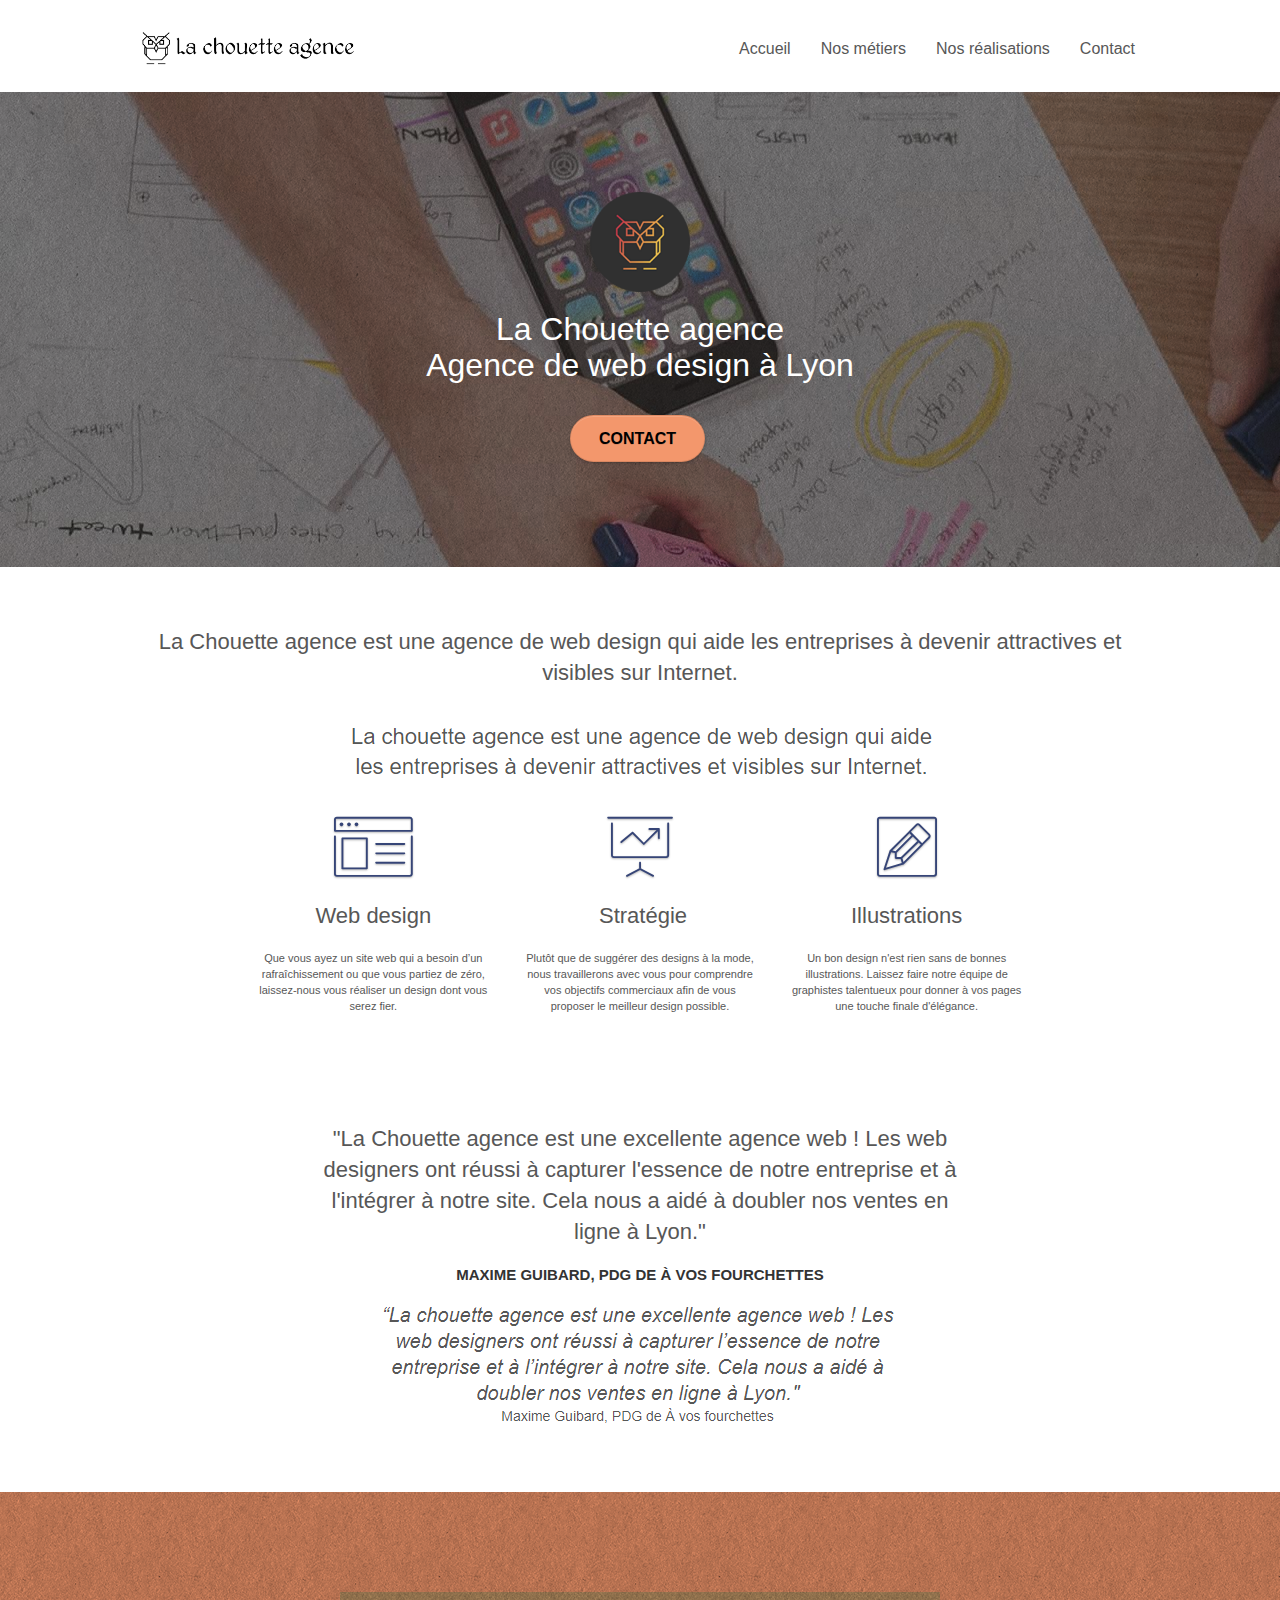
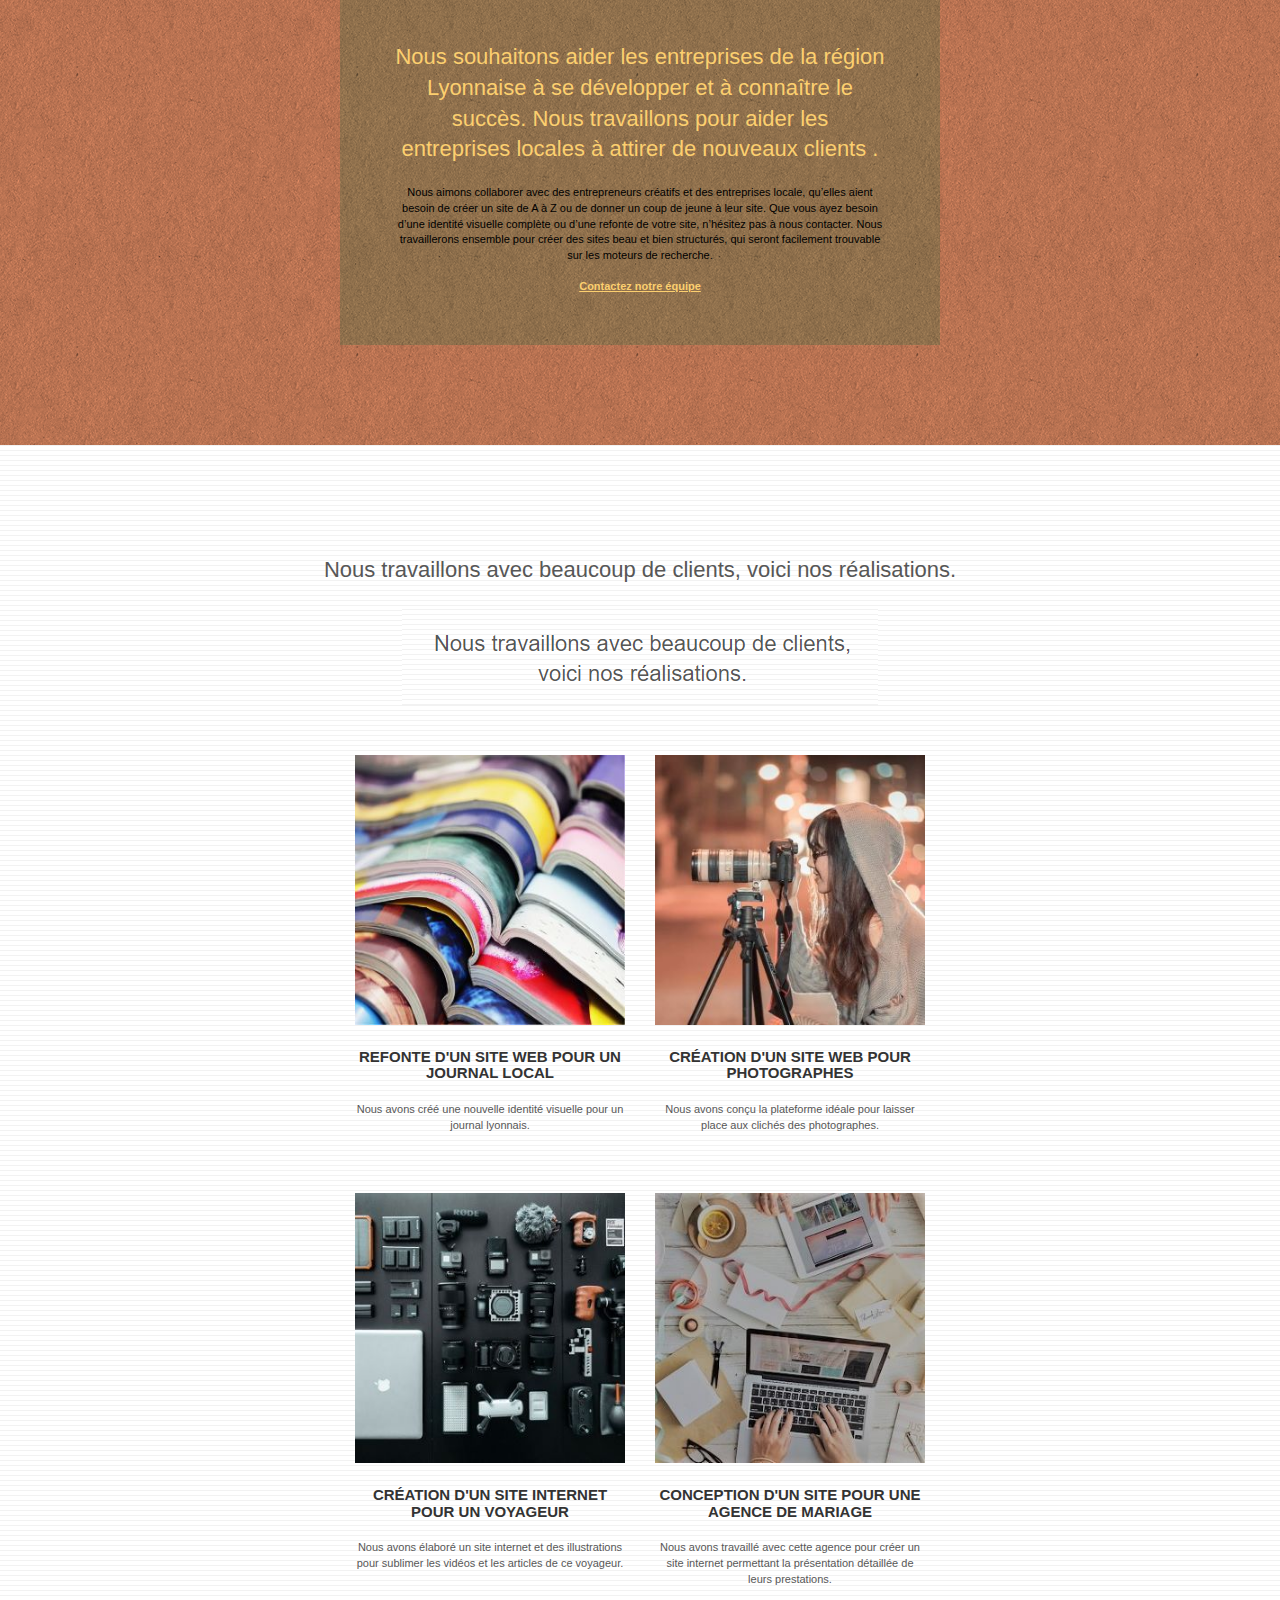
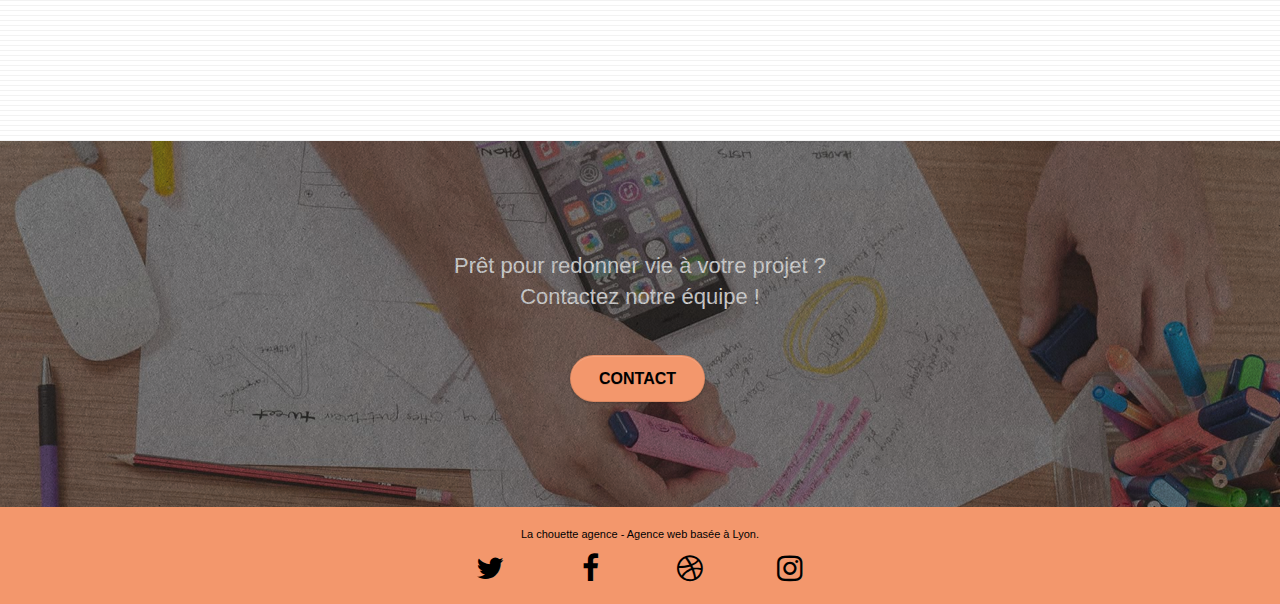
<file: index.html>
<!doctype html>
<html lang="fr">
<head>
    <meta charset="utf-8">
	<!--Modification mauvais keywords-->
	<meta name="keywords" content="La chouette agence, Web design, agence web, site internet, création site web, illustrations, stratégie web, Lyon, Rhône-Alpes,seo, google, site web, site internet, agence design Lyon, agence design">
	<meta name="description" content="La chouette agence, entreprise de Web design à Lyon, qui conseille et aide les entreprises quel que soit leur domaine à réaliser leur futur projet et vous apporte également son expertise en web design">
    <meta name="viewport" content="width=device-width, initial-scale=1.0, viewport-fit=cover">
    <meta name="google-site-verification" content="gMzpfvJBHLJSBjyBj4Hg8BWljDBWYDsm6tY2xSNWuVY" />
	<!--Autorise l'indexationdans moteur recherche-->
	<meta name="robots" content="index, follow">
	<!--Open graph-->
	<meta property="og:locale" content="fr_FR">
	<meta property="og:type" content="website">
	<meta property="og:title" content="La chouette agence | Entreprise Web design à Lyon.">
	<meta property="og:url" content="https://abdelbel1.github.io/LaChouetteAgence/index.html">
	<meta property="og:description" content="Créez votre site web grâce à l'expert en Web design La chouette agence situé à Lyon">
	<meta property="og:image" content="https://abdelbel1.github.io/LaChouetteAgence/img/miniature-card.jpg">
	<meta property="og:site_name" content="La chouette agence | Entreprise Webdesign à Lyon">
	<!--Open graph END-->
	<!--Twitter cards-->
	<meta name="twitter:card" content="summary">
	<meta name="twitter:site" content="@Lachouetteagence">
	<meta name="twitter:description" content="La chouette agence, entreprise de Web design à Lyon, qui conseille et aide les entreprises à réaliser leur projet.">
	<meta name="twitter:title" content="La chouette agence | Entreprise Web design à Lyon.">
	<meta name="twitter:image" content="https://abdelbel1.github.io/LaChouetteAgence/img/miniature-card.jpg">
	<meta name="twitter:image:alt" content="Image représentant l'interface de La chouette agence">
	<!--Twitter cards END-->
	<!--Conversion favicon png en .ico-->
	<link rel="shortcut icon" type="image/ico" href="favicon.ico">
	<!--Pour prévenir de toute duplication-->
	<link  rel = ”canonique”  href ="https://abdelbel1.github.io/LaChouetteAgence/index.html" >

	<link rel="stylesheet" type="text/css" href="./css/bootstrap.css">
	<link rel="stylesheet" type="text/css" href="style.css">
	<link rel="stylesheet" type="text/css" href="./css/et-line.css">
	<link rel="stylesheet" type="text/css" href="./css/font-awesome.css">
	
    
	<script src="./js/jquery-2.1.0.js"></script>
	<script src="./js/bootstrap.js"></script>
	<script src="./js/blocs.js"></script>
	<script src="./js/jquery.touchSwipe.js" defer></script>
	<script src="./js/gmaps.js"></script>

    <title>La Chouette Agence - Entreprise de web design à Lyon</title>
	<!-- Global site tag (gtag.js) - Google Analytics -->
	<script async src="https://www.googletagmanager.com/gtag/js?id=G-EJ7V1LGDVS"></script>
	<script>
  	window.dataLayer = window.dataLayer || [];
  	function gtag(){dataLayer.push(arguments);}
  	gtag('js', new Date());

  	gtag('config', 'G-EJ7V1LGDVS');
	</script>
 	<!-- Analytics END -->
</head>
<body>
<!-- Principal conteneur -->
<main class="page-container">
    
<!-- bloc-0:header -->
<header class="bloc bgc-white l-bloc " id="bloc-0">
	<div class="container bloc-sm">

		<nav class="navbar row">
			<div class="navbar-header">
				<a class="navbar-brand" href="index.html"><img src="img/la-chouette-agence.png" alt="la chouette agence, meilleure agence websign à Lyon" height="40" /></a>
				<button id="nav-toggle" type="button" class="ui-navbar-toggle navbar-toggle" data-toggle="collapse" data-target=".navbar-1">
					<span class="sr-only">Toggle navigation</span><span class="icon-bar"></span><span class="icon-bar"></span><span class="icon-bar"></span>
				</button>
			</div>
			<div class="collapse navbar-collapse navbar-1 special-dropdown-nav">
				<ul class="site-navigation nav navbar-nav">
					<li>
						<a href="index.html">Accueil</a>
					</li>
					<li>
						<a href="#bloc-2-services" title="les compétences de l'agence Webdesign">Nos métiers</a>
					</li>
					<li>
						<a href="#bloc-4-portfolio" title="les projets réalisés par l'agence Webdesign">Nos réalisations</a>
					</li>
					<li>
						<a href="contact.html">Contact</a>
					</li>
				</ul>
			</div>
		</nav>
	</div>
</header>
<!-- bloc-0:header END -->

<!-- bloc-1-section presentation -->
<section class="bloc bgc-dark-slate-blue bg-banniere d-bloc bg-t-edge bloc-bg-texture texture-paper b-parallax" id="bloc-1-hero">
	<div class="container bloc-lg">
		<div class="row tight-width-whitespace">
			<div class="col-sm-12">
				<img src="img/logo.png" class="center-block image-resize-mode" width="100" alt="logo de La chouette agence, agence webdesign Lyon" />
				<h1 class="text-center hero-bloc-text tc-white ">
					La Chouette agence <br> Agence de web design à Lyon
				</h1>
				<div class="text-center">
					<a href="contact.html" class="btn btn-lg btn-clean btn-rd cta-hero btn-atomic-tangerine" id="cta-hero">Contact</a>
				</div>
			</div>
		</div>
	</div>
</section>
<!-- bloc-1-Section presentation END -->

<!-- bloc-2-Section services -->
<section class="bloc bgc-white l-bloc" id="bloc-2-services">
	<div class="container bloc-md">
		<div class="row">
			<div class="col-sm-12 text-center">
				<h2 class="mg-md text-center">La Chouette agence est une agence de web design qui aide les entreprises à devenir attractives et visibles sur Internet.</h2>
				<img alt="agence de web design Lyon, stratégie web pour les entreprises" src="img/title.png" />
			</div>
		</div>
		<div class="row voffset-lg med-width-whitespace">
			<div class="col-sm-4">
				<div class="text-center">
					<span class="et-icon-browser sm-shadow icon-dark-slate-blue icons icon-lg"></span>
				</div>
				<h2 class="mg-md text-center">
					Web design
				</h2>
				<p class="text-center ">
					Que vous ayez un site web qui a besoin d&rsquo;un rafraîchissement ou que vous partiez de zéro, laissez-nous vous réaliser un design dont vous serez fier.
				</p>
			</div>
			<div class="col-sm-4">
				<div class="text-center">
					<span class="et-icon-presentation sm-shadow icon-dark-slate-blue icons icon-lg"></span>
				</div>
				<h2 class="mg-md text-center">
					&nbsp;Stratégie
				</h2>
				<p class="text-center ">
					Plutôt que de suggérer des designs à la mode, nous travaillerons avec vous pour comprendre vos objectifs commerciaux afin de vous proposer le meilleur design possible.<br>
				</p>
			</div>
			<div class="col-sm-4">
				<div class="text-center">
					<span class="et-icon-edit sm-shadow icon-dark-slate-blue icons icon-lg"></span>
				</div>
				<h2 class="mg-md text-center">
					Illustrations
				</h2>
				<p class="text-center ">
					Un bon design n'est rien sans de bonnes illustrations. Laissez faire notre équipe de graphistes talentueux pour donner à vos pages une touche finale d'élégance.
				</p>
			</div>
		</div>
		<div class="row voffset-lg voffset">
			<div class="col-xs-12 col-md-8 col-md-offset-2 text-center">
				<h2>
					"La Chouette agence est une excellente agence web ! Les web designers ont réussi à capturer l'essence de notre entreprise et à l'intégrer à notre site. Cela nous a aidé à doubler nos ventes en ligne à Lyon."
				</h2>
				<h3>Maxime Guibard, PDG de À vos fourchettes</h3>
				<img alt="l'agence webdesign la plus attractive de lyon" src="img/citation.png" />

			</div>
		</div>
	</div>
</section>
<!-- bloc-2-Section services END -->

<!-- bloc-3-Section Description -->
<section class="bloc tc-white bgc-atomic-tangerine bg-presentation d-bloc bloc-bg-texture texture-paper b-parallax" id="bloc-3-what-i-do">
	<div class="container bloc-lg">
		<div class="row tight-width-whitespace black-background">
			<div class="col-sm-12">
				<h2 class="mg-md text-center tc-yellow">
					Nous souhaitons aider les entreprises de la région Lyonnaise à se développer et à connaître le succès. Nous travaillons pour aider les entreprises locales à attirer de nouveaux clients .<br>
				</h2>
				<p class="text-center white">
					Nous aimons collaborer avec des entrepreneurs créatifs et des entreprises locale, qu’elles aient besoin de créer un site de A à Z ou de donner un coup de jeune à leur site. Que vous ayez besoin d’une identité visuelle complète ou d’une refonte de votre site, n’hésitez pas à nous contacter. Nous travaillerons ensemble pour créer des sites beau et bien structurés, qui seront facilement trouvable sur les moteurs de recherche. <br><br><a class="ltc-yellow bold-link" href="contact.html">Contactez notre équipe</a><br>
				</p>
			</div>
		</div>
	</div>
</section>
<!-- bloc-3-Section Description END -->

<!-- bloc-4-Section portfolio -->
<section class="bloc bgc-white bg-lines-h2-bg bg-repeat l-bloc" id="bloc-4-portfolio">
	<div class="container bloc-lg">
		<div class="row">
			<div class="col-sm-12 text-center">
				<h2 class="mg-md text-center">
					Nous travaillons avec beaucoup de clients, voici nos réalisations.
				</h2>
				<img alt="L'agence web design à Lyon avec la plus grande notoriété" src="img/title2.png" />
			</div>
		</div>
		<div class="row tight-width-whitespace portfolio-row">
			<div class="col-sm-6">
				<a href="#" data-lightbox="img/image-journaux.jpg" data-gallery-id="gallery-1" data-caption="Refonte d'un site web pour un journal local" data-frame="snapshot-lb"><img src="img/image-journaux.jpg" alt="photo de la refonte d'un site web pour un journal local à Lyon" class="img-responsive portfolio-thumb" /></a>
				<h3 class="mg-md text-center">
					Refonte d'un site web pour un journal local
				</h3>
				<p class="text-center">
					Nous avons créé une nouvelle identité visuelle pour un journal lyonnais.
				</p>
			</div>
			<div class="col-sm-6">
				<a href="#" data-lightbox="img/image-photographe.jpg" data-gallery-id="gallery-1" data-caption="Création d'un site web pour photographes" data-frame="snapshot-lb"><img src="img/image-photographe.jpg" class="img-responsive portfolio-thumb" alt="meilleure agence de web design à Lyon, Photo de la création d'un site web pour photographes " /></a>
				<h3 class="mg-md text-center">
					Création d'un site web pour photographes
				</h3>
				<p class="text-center">
					Nous avons conçu la plateforme idéale pour laisser place aux clichés des photographes.
				</p>
			</div>
		</div>
		<div class="row tight-width-whitespace portfolio-row">
			<div class="col-sm-6">
				<a href="#" data-lightbox="img/image-voyageur.jpg" data-gallery-id="gallery-1" data-caption="Création d'un site internet pour un voyageur" data-frame="snapshot-lb"><img src="img/image-voyageur.jpg" class="img-responsive portfolio-thumb" alt="meilleure agence de web design à Lyon, photo de la Création d'un site web pour voyageur"/></a>
				<h3 class="mg-md text-center">
					Création d'un site internet pour un voyageur
				</h3>
				<p class="text-center">
					Nous avons élaboré un site internet et des illustrations pour sublimer les vidéos et les articles de ce voyageur.
				</p>
			</div>
			<div class="col-sm-6">
				<a href="#" data-lightbox="img/image-agence-mariage.jpg" data-gallery-id="gallery-1" data-caption="Conception d'un site pour une agence de mariage" data-frame="snapshot-lb"><img src="img/image-agence-mariage.jpg" class="img-responsive portfolio-thumb" alt="Meilleure agence de web design à Lyon, Création d'un site web pour agence de mariage" /></a>
				<h3 class="mg-md text-center">
					Conception d'un site pour une agence de mariage
				</h3>
				<p class="text-center">
					Nous avons travaillé avec cette agence pour créer un site internet permettant la présentation détaillée de leurs prestations.
				</p>
			</div>
		</div>
	</div>
</section>
<!-- bloc-4-Section portfolio END -->

<!-- bloc-5-Section Contact -->
<section class="bloc bgc-dark-slate-blue bg-banniere d-bloc bloc-bg-texture texture-paper" id="bloc-5-cta">
	<div class="container bloc-lg">
		<div class="row">
			<h2 class="mg-md text-center tc-white">
				Prêt pour redonner vie à votre projet ?<br>Contactez notre équipe !
			</h2>
			<div class="col-sm-12 text-center">
				<a href="contact.html" class="btn btn-atomic-tangerine btn-clean btn-rd btn-lg cta-hero">Contact</a>
			</div>
		</div>
	</div>
</section>
<!-- bloc-5-Section contact END -->

<!-- Footer - bloc-8 -->
<footer class="bloc bgc-atomic-tangerine d-bloc" id="bloc-8">
	<div class="container bloc-sm">
		<div class="row">
			<div class="col-sm-12">
				<p class="text-center white">
					La chouette agence - Agence web basée à Lyon.<br>
				</p>
				<div class="row row-no-gutters social">
					<div class="col-sm-3">
						<div class="text-center">
							<a class="social" href="https://twitter.com/?lang=fr" title="twiter"><span class="fa fa-twitter icon-md"></span></a>
						</div>
					</div>
					<div class="col-sm-3">
						<div class="text-center">
							<a class="social" href="https://fr-fr.facebook.com/" title="facebook"><span class="fa fa-facebook icon-md"></span></a>
						</div>
					</div>
					<div class="col-sm-3">
						<div class="text-center">
							<a class="social" href="https://dribbble.com/" title="dribble"><span class="fa fa-dribbble icon-md"></span></a>
						</div>
					</div>
					<div class="col-sm-3">
						<div class="text-center">
							<a class="social" href="https://www.instagram.com/?hl=fr" title="instagram"><span class="fa fa-instagram icon-md"></span></a>
						</div>
					</div>
					
				</div>
			</div>
		</div>
	</div>
</footer>
<!-- Footer - bloc-8 END -->

</main>
<!-- Principal conteneur END -->   

</body>
</html>
</file>
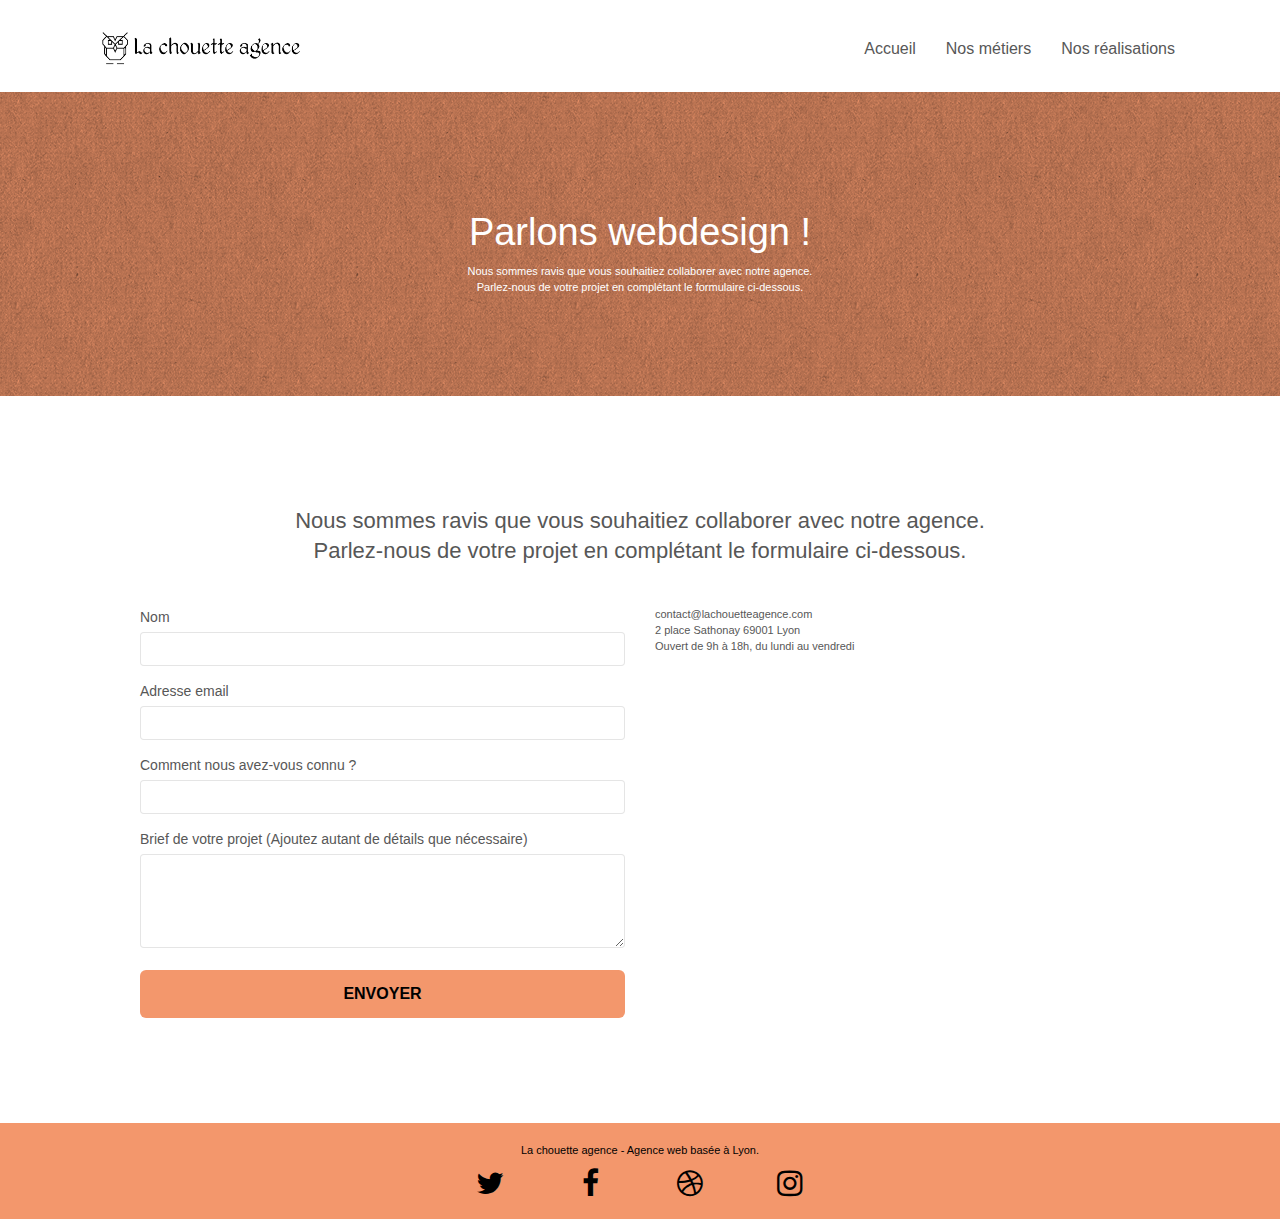
<file: contact.html>
<!doctype html>
<html lang="fr">
<head>
    <meta charset="utf-8">
	<!--Modification mauvais keywords-->
	<meta name="keywords" content="La chouette agence, Webdesign, agence web, site internet, création site web, illustrations, stratégie web, Lyon, Rhône-Alpes,seo, google, site web, site internet, agence design Lyon, agence design">
	<meta name="description" content="La chouette agence, agence de Webdesign à Lyon, qui conseille et aide les entreprises quel que soit leur domaine à réaliser leur futur projet et vous apporte également son expertise en webdesign">
    <meta name="viewport" content="width=device-width, initial-scale=1.0, viewport-fit=cover">
    <meta name="google-site-verification" content="gMzpfvJBHLJSBjyBj4Hg8BWljDBWYDsm6tY2xSNWuVY" />
	<!--Autorise l'indexationdans moteur recherche-->
	<meta name="robots" content="index, follow">
	<!--Open graph-->
	<meta property="og:locale" content="fr_FR">
	<meta property="og:type" content="website">
	<meta property="og:title" content="La chouette agence | Agence Webdesign à Lyon.">
	<meta property="og:url" content="https://abdelbel1.github.io/LaChouetteAgence/index.html">
	<meta property="og:description" content="Créez votre site web grâce à l'expert en Webdesign La chouette agence situé à Lyon">
	<meta property="og:image" content="https://abdelbel1.github.io/LaChouetteAgence/img/miniature-card.jpg">
	<meta property="og:site_name" content="La chouette agence | Agence Webdesign à Lyon">
	<!--Open graph END-->
	<!--Twitter cards-->
	<meta name="twitter:card" content="summary">
	<meta name="twitter:site" content="@Lachouetteagence">
	<meta name="twitter:description" content="La chouette agence, Agence de Webdesign à Lyon, qui conseille et aide les entreprises à réaliser leur projet.">
	<meta name="twitter:title" content="La chouette agence | Agence Webdesign à Lyon.">
	<meta name="twitter:image" content="https://abdelbel1.github.io/LaChouetteAgence/img/miniature-card.jpg">
	<meta name="twitter:image:alt" content="Image de l'interface de La chouette agence">
	<!--Twitter cards END-->
	<!--Conversion favicon png en .ico-->
	<link rel="shortcut icon" type="image/ico" href="/favicon.ico">
	<!--Pour prévenir de toute duplication-->
	<link  rel = ”canonique”  href ="https://abdelbel1.github.io/LaChouetteAgence/index.html" >

	<link rel="stylesheet" type="text/css" href="./css/bootstrap.css">
	<link rel="stylesheet" type="text/css" href="style.css">
	<link rel="stylesheet" type="text/css" href="./css/et-line.css">
	<link rel="stylesheet" type="text/css" href="./css/font-awesome.css">
	
    
	<script src="./js/jquery-2.1.0.js"></script>
	<script src="./js/bootstrap.js"></script>
	<script src="./js/blocs.js"></script>
	<script src="./js/jquery.touchSwipe.js" defer></script>
	<script src="./js/gmaps.js"></script>

    <title>La Chouette Agence - Agence de webdesign à Lyon</title>

	<!-- Global site tag (gtag.js) - Google Analytics -->
	<script async src="https://www.googletagmanager.com/gtag/js?id=G-EJ7V1LGDVS"></script>
	<script>
  	window.dataLayer = window.dataLayer || [];
  	function gtag(){dataLayer.push(arguments);}
  	gtag('js', new Date());

  	gtag('config', 'G-EJ7V1LGDVS');
	</script>
 	<!-- Analytics END -->
</head>
<body>
<!-- Principal conteneur -->
<main class="page-container">
    
<!-- bloc-0:header-->
<header  class ="bloc bgc-white l-bloc" id ="bloc-0">
					<div  class =" conteneur bloc-sm ">
						<nav  class =" navbar row ">
							<div class="navbar-header">
								<a class="navbar-brand" href="index.html"><img src="img/la-chouette-agence.png" alt="la chouette agence" height="40" width="200"/></a>
								<button id="nav-toggle" type="button" class="ui-navbar-toggle navbar-toggle" data-toggle="collapse" data-target=".navbar-1">
									<span class="sr-only">Toggle navigation</span><span class="icon-bar"></span><span class="icon-bar"></span><span class="icon-bar"></span>
								</button>
							</div>
							<div  class =" collapse navbar-collapse navbar-1 special-dropdown-nav " >
								<ul class="site-navigation nav navbar-nav">
									<li>
										<a href="index.html">Accueil</a>
									</li>
									<li>
										<a href="index.html#bloc-2-services" title="les compétences de l'agence Webdesign">Nos métiers</a>
									</li>
									<li>
										<a href="index.html#bloc-4-portfolio" title="les projets réalisés par l'agence Webdesign">Nos réalisations</a>
									</li>
								</ul>
							</div>
						</nav>
					</div>
				</header>
<!-- bloc-0:header END -->

<!-- bloc-6:Section contact -->
<section class="bloc bg-dots-bg bg-repeat bgc-atomic-tangerine d-bloc bloc-bg-texture texture-paper" id="bloc-6">
	<div class="container bloc-lg">
		<div class="row">
			<div class="col-sm-12">
				<h1 class="text-center hero-bloc-text tc-white">
					Parlons webdesign !
				</h1>
				<p class="text-center mg-lg tc-white tight-width-whitespace">
					Nous sommes ravis que vous souhaitiez collaborer avec notre agence.<br>
					Parlez-nous de votre projet en complétant le formulaire ci-dessous.
				</p>
			</div>
		</div>
	</div>
</section>
<!-- bloc-6:section Contact END -->

<!-- bloc-7:Section formulaire -->
<section class="bloc bgc-white l-bloc" id="bloc-7">
	<div class="container bloc-lg">
		<h2 class="text-center mg-lg tc-black">
			Nous sommes ravis que vous souhaitiez collaborer avec notre agence.<br>
			Parlez-nous de votre projet en complétant le formulaire ci-dessous.
		</h2>
		<div class="row">
			<div class="col-sm-6">
				<form id="form_1">
					<div class="form-group">
						<label>
							Nom
						</label>
						<input id="name" class="form-control" required />
					</div>
					<div class="form-group">
						<label>
							Adresse email
						</label>
						<input id="email" class="form-control" type="email" required />
					</div>
					<div class="form-group">
						<label>
							Comment nous avez-vous connu ?
						</label>
						<input class="form-control" type="email" required id="input_504" />
					</div>
					<div class="form-group">
						<label>
							Brief de votre projet (Ajoutez autant de détails que nécessaire)<br>
						</label><textarea id="message" class="form-control" rows="4" cols="50" required></textarea>
					</div> 
					<button class="bloc-button btn btn-lg btn-block cta-hero btn-atomic-tangerine" type="submit">
						Envoyer
					</button>
				</form>
			</div>
			<aside class="col-sm-6">
				<p>
					contact@lachouetteagence.com<br>2 place Sathonay 69001 Lyon<br>Ouvert de 9h à 18h, du lundi au vendredi<br>
				</p>
			</aside>
		</div>
	</div>
</section>
<!-- bloc-7:section formulaire END -->

<!-- ScrollToTop Button -->
<a class="bloc-button btn btn-d scrollToTop" onclick="scrollToTarget('1')"><span class="fa fa-chevron-up"></span></a>
<!-- ScrollToTop Button END-->

<!-- Footer - bloc-8 -->
<footer class="bloc bgc-atomic-tangerine d-bloc" id="bloc-8">
	<div class="container bloc-sm">
		<div class="row">
			<div class="col-sm-12">
				<p class="text-center white">
					La chouette agence - Agence web basée à Lyon.<br>
				</p>
				<div class="row row-no-gutters social">
					<div class="col-sm-3">
						<div class="text-center">
							<a class="social" href="https://twitter.com/?lang=fr" title="twiter"><span class="fa fa-twitter icon-md"></span></a>
						</div>
					</div>
					<div class="col-sm-3">
						<div class="text-center">
							<a class="social" href="https://fr-fr.facebook.com/" title="facebook"><span class="fa fa-facebook icon-md"></span></a>
						</div>
					</div>
					<div class="col-sm-3">
						<div class="text-center">
							<a class="social" href="https://dribbble.com/" title="dribble"><span class="fa fa-dribbble icon-md"></span></a>
						</div>
					</div>
					<div class="col-sm-3">
						<div class="text-center">
							<a class="social" href="https://www.instagram.com/?hl=fr" title="instagram"><span class="fa fa-instagram icon-md"></span></a>
						</div>
					</div>
					
				</div>
			</div>
		</div>
	</div>
</footer>
<!-- Footer - bloc-8 END -->

</main>
<!-- Principal conteneur END -->
    

</body>
</html>
</file>
<file: style.css>
body{margin:0;padding:0;background:#fff;overflow-x:hidden;-webkit-font-smoothing:antialiased;-moz-osx-font-smoothing:grayscale}a,button{transition:all .3s ease-in-out;outline:0!important}a:hover{text-decoration:none;cursor:pointer}#page-loading-blocs-notifaction{position:fixed;top:0;bottom:0;width:100%;z-index:100000;background:#fff url(img/pageload-spinner.gif) no-repeat center center}.bloc{width:100%;clear:both;background:50% 50% no-repeat;padding:0 50px;-webkit-background-size:cover;-moz-background-size:cover;-o-background-size:cover;background-size:cover;position:relative}.bloc .container{padding-left:0;padding-right:0}.bloc-lg{padding:100px 50px}.bloc-md{padding:50px}.bloc-sm{padding:20px 50px}.bg-b-edge,.bg-bl-edge,.bg-br-edge,.bg-center,.bg-l-edge,.bg-r-edge,.bg-repeat,.bg-t-edge,.bg-tl-edge,.bg-tr-edge{-webkit-background-size:auto!important;-moz-background-size:auto!important;-o-background-size:auto!important;background-size:auto!important}.bg-repeat{background:repeat}.bg-t-edge{background:top no-repeat}.bloc-bg-texture::before{content:"";background-size:2px 2px;position:absolute;top:0;bottom:0;left:0;right:0}.texture-paper::before{background:url(img/texture-paper.png);background-size:280px 280px}.b-parallax{background-attachment:fixed}.d-bloc{color:rgba(255,255,255,.7)}.d-bloc button:hover{color:rgba(255,255,255,.9)}.d-bloc .icon-round,.d-bloc .icon-rounded,.d-bloc .icon-semi-rounded-a,.d-bloc .icon-semi-rounded-b,.d-bloc .icon-square{border-color:rgba(255,255,255,.9)}.d-bloc .divider-h span{border-color:rgba(255,255,255,.2)}.d-bloc .a-btn,.d-bloc .navbar a,.d-bloc .navbar-brand,.d-bloc a .icon-lg,.d-bloc a .icon-md,.d-bloc a .icon-sm,.d-bloc a .icon-xl,.d-bloc h1 a,.d-bloc h2 a,.d-bloc h3 a,.d-bloc h4 a,.d-bloc h5 a,.d-bloc h6 a,.d-bloc p a{color:black;}.d-bloc .a-btn:hover,.d-bloc .navbar a:hover,.d-bloc .navbar-brand:hover,.d-bloc a:hover .icon-lg,.d-bloc a:hover .icon-md,.d-bloc a:hover .icon-sm,.d-bloc a:hover .icon-xl,.d-bloc h1 a:hover,.d-bloc h2 a:hover,.d-bloc h3 a:hover,.d-bloc h4 a:hover,.d-bloc h5 a:hover,.d-bloc h6 a:hover,.d-bloc p a:hover{color:#fff}.d-bloc .navbar-toggle .icon-bar{background:#fff}.d-bloc .btn-wire,.d-bloc .btn-wire:hover{color:#fff;border-color:#fff}.d-bloc .panel{color:rgba(0,0,0,.5)}.d-bloc .panel button:hover{color:rgba(0,0,0,.7)}.d-bloc .panel icon{border-color:rgba(0,0,0,.7)}.d-bloc .panel .divider-h span{border-color:rgba(0,0,0,.1)}.d-bloc .panel .a-btn{color:rgba(0,0,0,.6)}.d-bloc .panel .a-btn:hover{color:#000}.d-bloc .panel .btn-wire,.d-bloc .panel .btn-wire:hover{color:rgba(0,0,0,.7);border-color:rgba(0,0,0,.3)}.d-bloc .panel,.l-bloc{color:rgba(0,0,0,.5)}.d-bloc .panel button:hover,.l-bloc button:hover{color:rgba(0,0,0,.7)}.l-bloc .icon-round,.l-bloc .icon-rounded,.l-bloc .icon-semi-rounded-a,.l-bloc .icon-semi-rounded-b,.l-bloc .icon-square{border-color:rgba(0,0,0,.7)}.d-bloc .panel .divider-h span,.l-bloc .divider-h span{border-color:rgba(0,0,0,.1)}.d-bloc .panel .a-btn,.l-bloc .a-btn,.l-bloc .navbar a,.l-bloc .navbar-brand,.l-bloc a .icon-lg,.l-bloc a .icon-md,.l-bloc a .icon-sm,.l-bloc a .icon-xl,.l-bloc h1 a,.l-bloc h2 a,.l-bloc h3 a,.l-bloc h4 a,.l-bloc h5 a,.l-bloc h6 a,.l-bloc p a{color:rgba(0,0,0,.6)}.d-bloc .panel .a-btn:hover,.l-bloc .a-btn:hover,.l-bloc .navbar a:hover,.l-bloc .navbar-brand:hover,.l-bloc a:hover .icon-lg,.l-bloc a:hover .icon-md,.l-bloc a:hover .icon-sm,.l-bloc a:hover .icon-xl,.l-bloc h1 a:hover,.l-bloc h2 a:hover,.l-bloc h3 a:hover,.l-bloc h4 a:hover,.l-bloc h5 a:hover,.l-bloc h6 a:hover,.l-bloc p a:hover{color:#000}.l-bloc .navbar-toggle .icon-bar{color:rgba(0,0,0,.6)}.d-bloc .panel .btn-wire,.d-bloc .panel .btn-wire:hover,.l-bloc .btn-wire,.l-bloc .btn-wire:hover{color:rgba(0,0,0,.7);border-color:rgba(0,0,0,.3)}.voffset{margin-top:30px}.voffset-lg{margin-top:80px}.row-no-gutters{margin-right:0;margin-left:0}.row.row-no-gutters>[class*=" col-"],.row.row-no-gutters>[class^=col-]{padding-right:0;padding-left:0}#bloc-1-hero h1{font-size:32px}.navbar{margin-bottom:0;z-index:1}.navbar-brand{height:auto;padding:3px 15px;font-size:25px;font-weight:400;font-weight:600;line-height:44px}.navbar-brand img{max-height:200px;margin:0 5px 0 0;display:inline}.navbar-brand img[src$=svg]{min-width:100px}.nav-center .navbar-brand img{margin:0}.navbar .nav{padding-top:2px;margin-right:-16px;float:right;z-index:1}.nav>li{float:left;margin-top:4px;font-size:16px}.navbar-nav .open .dropdown-menu>li>a{text-align:inherit}.nav>li a:focus,.nav>li a:hover{background:0 0}.navbar-toggle{margin:10px 10px 0 0;border:0}.navbar-toggle:hover{background:0 0!important}.navbar-toggle .icon-bar{background-color:rgba(0,0,0,.5);width:26px}.nav-invert .navbar .nav{float:left}.nav-invert .navbar-brand,.nav-invert .navbar-header{float:right;position:relative;z-index:2}@media (min-width:768px){.site-navigation{position:absolute;top:50%;right:20px;transform:translate(0,-50%);-webkit-transform:translateY(-50%)}.nav>li .dropdown-menu a,.nav>li .dropdown-menu a:hover{color:#484848}.nav-invert .site-navigation{left:0;right:0}.nav-center{text-align:center}.nav-center .navbar-header{width:100%}.nav-center .nav>li,.nav-center .navbar-brand,.nav-center .navbar-header{float:none;display:inline-block}.nav-center .site-navigation{position:relative;width:100%;right:0;margin-right:0;margin-top:20px}.nav-center.mini-nav .navbar-toggle{float:none;margin:10px auto 0}}.nav>li>.dropdown a{background:0 0!important;display:block;padding:14px 15px}nav .caret{margin:0 5px}.dropdown-menu .dropdown-menu{top:-8px;left:100%}.dropdown-menu .dropmenu-flow-right{top:100%;left:0;margin-left:-1px;border-top-left-radius:0;border-top-right-radius:0}.dropdown-menu .dropdown span{border:4px solid #000;border-top-color:transparent;border-right-color:transparent;border-bottom-color:transparent;margin:6px -5px 0 0!important;float:right}.mg-md{margin-top:10px;margin-bottom:20px}.mg-lg{margin-top:10px;margin-bottom:40px}.btn{margin:0 5px 5px 0}.btn.pull-right{margin:0 0 5px 5px}.btn-d,.btn-d:focus,.btn-d:hover{color:#fff;background:rgba(0,0,0,.3)}button{outline:0!important}.btn-rd{border-radius:40px}.btn-clean{border:1px solid rgba(0,0,0,.08);border-bottom-color:rgba(0,0,0,.1);text-shadow:0 1px 0 rgba(0,0,1,.1);box-shadow:0 1px 3px rgba(0,0,1,.25),inset 0 1px 0 0 rgba(255,255,255,.15)}.icon-md{font-size:30px!important}.icon-lg{font-size:60px!important}.sm-shadow{text-shadow:0 1px 2px rgba(0,0,0,.3)}.panel-sq,.panel-sq .panel-footer,.panel-sq .panel-heading{border-radius:0}.panel-rd{border-radius:30px}.panel-rd .panel-heading{border-radius:29px 29px 0 0}.panel-rd .panel-footer{border-radius:0 0 29px 29px}.form-control{border-color:rgba(0,0,0,.1);box-shadow:none}.scrollToTop{width:40px;height:40px;position:fixed;bottom:20px;right:20px;opacity:0;z-index:500;transition:all .3s ease-in-out}.scrollToTop span{margin-top:6px}.showScrollTop{font-size:14px;opacity:1}a[data-lightbox]{position:relative;display:block;text-align:center}a[data-lightbox]:hover::before{content:"+";font-family:HelveticaNeue-Light,"Helvetica Neue Light","Helvetica Neue",Helvetica,Arial;font-size:32px;width:50px;height:50px;margin-left:-25px;border-radius:50%;background:rgba(0,0,0,.6);color:#fff;font-weight:100;z-index:1;position:absolute;top:50%;transform:translateY(-50%);-webkit-transform:translateY(-50%)}a[data-lightbox]:hover img{opacity:.6;-webkit-animation-fill-mode:none;animation-fill-mode:none}#lightbox-modal{display:flex;align-items:center}#lightbox-modal .modal-dialog{width:90%;max-width:900px;margin:0 auto 0}#lightbox-modal .modal-dialog img{max-height:90vh;margin:0 auto}.lightbox-caption{padding:20px;color:#fff;background:rgba(0,0,0,.5);position:absolute;left:15px;right:15px;bottom:5px}.close-lightbox{color:#fff;font-size:30px;position:absolute;top:20px;right:20px;z-index:20;background:rgba(0,0,0,.5);border:none;line-height:30px;padding:0 9px 5px;opacity:.3}.close-lightbox:hover,.next-lightbox:hover,.prev-lightbox:hover{opacity:1;color:#fff}.next-lightbox,.prev-lightbox{font-size:20px;color:rgba(255,255,255,.9);background:rgba(0,0,0,.5);transition:all .2s ease-in-out;position:absolute;top:45%;z-index:1;opacity:.4}.next-lightbox{padding:6px 8px 1px 13px;right:25px}.prev-lightbox{padding:6px 13px 1px 10px;left:25px}.snapshot-lb .modal-body{padding-bottom:45px}.snapshot-lb .lightbox-caption{padding:0;color:rgba(0,0,0,.5);background:0 0}.btn,a,h1,h2,h3,h4,h5,h6,label,p{font-family:helvetica;font-weight:400;color:#575757!important}.container{max-width:1000px}.hero-bloc-text{font-size:38px}.hero-bloc-text-sub{font-size:36px}.statement-bloc-text{line-height:26px;font-style:italic;font-size:20px;text-align:center;font-weight:lighter;max-width:520px;margin:auto auto auto auto}p{font-size:11px}.tight-width-whitespace{max-width:600px;margin:auto auto auto auto}.h1{font-size:20px;font-family:"Open Sans"}.cta-hero{margin-top:22px;color:#fff!important;text-transform:uppercase;padding:12px 28px 12px 28px;font-size:16px;font-weight:700}.social{max-width:400px;margin:auto auto auto auto}h2{font-size:22px;line-height:1.4em}h3{font-size:15px;text-transform:uppercase;font-weight:700;color:#333!important}.med-width-whitespace{max-width:800px;margin:auto auto auto auto;box-shadow:0 0 0 #000}h1{color:#333!important}h4{color:#333!important}.icons{margin-bottom:14px;margin-top:24px}.white{color:black!important}.portfolio-thumb{margin-bottom:24px}.portfolio-row{margin-bottom:44px;margin-top:50px}.avatar{box-shadow:0 4px 9px rgba(0,0,0,.3)}.black-background{background-color:rgba(165,147,99,.7);padding:40px 40px 40px 40px}.bold-link{font-weight:900;text-decoration:underline!important}.bgc-white{background-color:#fff}.bgc-dark-slate-blue{background-color:#364577}.bgc-atomic-tangerine{background-color:#F3976C;}.tc-white{color:#fff!important}.tc-yellow{color:#fccf6f!important}.btn-atomic-tangerine{background:#F3976C;color:black!important}.btn-atomic-tangerine:hover{background:#F3976C!important;color:black!important}.ltc-yellow{color:#fccf6f!important}.ltc-yellow:hover{color:#ccc!important}.ltc-atomic-tangerine{color:#f3976c!important}.ltc-atomic-tangerine:hover{color:#c27956!important}.icon-dark-slate-blue{color:#364577!important;border-color:#364577!important}.bg-dots-bg{background-image:url(img/dots-bg.png)}.bg-lines-h2-bg{background-image:url(img/lines-h2-bg.png)}.bg-banniere{background-image:url(img/la-chouette-agence-banniere.jpg)}.bg-presentation{background-image:url(img/image-de-presentation.jpg)}@media (max-width:1024px){.bloc{padding-left:20px;padding-right:20px}.bloc-tile-2.full-width-bloc .container,.bloc-tile-3.full-width-bloc .container,.bloc-tile-4.full-width-bloc .container,.bloc.full-width-bloc{padding-left:0;padding-right:0}}@media (max-width:992px) and (min-width:768px){.navbar .nav{max-width:80%}.nav-center.navbar .nav{max-width:100%}}@media only screen and (min-width:768px) and (max-width:1024px) and (orientation:landscape){.b-parallax{background-attachment:scroll}}@media only screen and (min-width:1024px) and (max-width:1366px) and (-webkit-min-device-pixel-ratio:1.5){.b-parallax{background-attachment:scroll}}@media (max-width:991px){.container{width:100%}.b-parallax{background-attachment:scroll}#hero-bloc,.page-container{overflow-x:hidden;position:relative}.bloc-group,.bloc-group .bloc{display:block;width:100%}}@media (max-width:767px){.page-container{overflow-x:hidden;position:relative}#disqus_thread,h1,h2,h3,h4,h5,h6,p{padding-left:10px!important;padding-right:10px!important}.b-parallax{background-attachment:scroll}.navbar .nav{padding-top:0;border-top:1px solid rgba(0,0,0,.2);float:none!important}.navbar.row{margin-left:0;margin-right:0}.site-navigation{position:inherit;transform:none;-webkit-transform:none;-ms-transform:none}.nav>li{margin-top:0;border-bottom:1px solid rgba(0,0,0,.1);background:rgba(0,0,0,.05);text-align:left;padding-left:15px;width:100%}.nav>li:hover{background:rgba(0,0,0,.08)}.dropdown .dropdown a .caret{float:none;margin:5px 0 0 10px!important;border:4px solid #000;border-bottom-color:transparent;border-right-color:transparent;border-left-color:transparent}#hero-bloc .navbar .nav{background:rgba(0,0,0,.8)}#hero-bloc .navbar .nav a{color:rgba(255,255,255,.6)}.hero{padding:50px 0}.hero-nav{left:-1px;right:-1px}.navbar-collapse{padding:0;overflow-x:hidden;-webkit-box-shadow:none;box-shadow:none}.navbar-brand img{max-height:40px;width:auto}.nav-invert .navbar-header{float:none;width:100%}.nav-invert .navbar-toggle{float:left;margin-left:10px}.bloc{padding-left:0;padding-right:0}.bloc-lg,.bloc-xl,.bloc-xxl{padding:40px 0}.bloc-md,.bloc-sm{padding-left:0;padding-right:0}.bloc-fill-screen .fill-bloc-bottom-edge,.bloc-fill-screen .fill-bloc-top-edge,.bloc-tile-2 .container,.bloc-tile-3 .container,.bloc-tile-4 .container{padding-left:0;padding-right:0}.a-block{padding:0 10px}.btn-dwn{display:none}.voffset{margin-top:5px}.voffset-md{margin-top:20px}.voffset-lg{margin-top:30px}form{padding:5px}.close-lightbox{display:inline-block}.blocsapp-device-iphone5{background-size:216px 425px;padding-top:60px;width:216px;height:425px}.blocsapp-device-iphone5 img{width:180px;height:320px}}@media (max-width:400px){.bloc{padding-left:0;padding-right:0}}@media (max-width:767px){.bloc-mob-center-text{text-align:center}}
</file>
<file: css/et-line.css>
@font-face{font-family:et-line;src:url(../fonts/et-line.eot);src:url(../fonts/et-line.eot?#iefix) format('embedded-opentype'),url(../fonts/et-line.woff) format('woff'),url(../fonts/et-line.ttf) format('truetype'),url(../fonts/et-line.svg#et-line) format('svg');font-weight:400; font-display: swap;font-style:normal}.et-icon-adjustments,.et-icon-alarmclock,.et-icon-anchor,.et-icon-aperture,.et-icon-attachment,.et-icon-bargraph,.et-icon-basket,.et-icon-beaker,.et-icon-bike,.et-icon-book-open,.et-icon-briefcase,.et-icon-browser,.et-icon-calendar,.et-icon-camera,.et-icon-caution,.et-icon-chat,.et-icon-circle-compass,.et-icon-clipboard,.et-icon-clock,.et-icon-cloud,.et-icon-compass,.et-icon-desktop,.et-icon-dial,.et-icon-document,.et-icon-documents,.et-icon-download,.et-icon-dribbble,.et-icon-edit,.et-icon-envelope,.et-icon-expand,.et-icon-facebook,.et-icon-flag,.et-icon-focus,.et-icon-gears,.et-icon-genius,.et-icon-gift,.et-icon-global,.et-icon-globe,.et-icon-googleplus,.et-icon-grid,.et-icon-happy,.et-icon-hazardous,.et-icon-heart,.et-icon-hotairballoon,.et-icon-hourglass,.et-icon-key,.et-icon-laptop,.et-icon-layers,.et-icon-lifesaver,.et-icon-lightbulb,.et-icon-linegraph,.et-icon-linkedin,.et-icon-lock,.et-icon-magnifying-glass,.et-icon-map,.et-icon-map-pin,.et-icon-megaphone,.et-icon-mic,.et-icon-mobile,.et-icon-newspaper,.et-icon-notebook,.et-icon-paintbrush,.et-icon-paperclip,.et-icon-pencil,.et-icon-phone,.et-icon-picture,.et-icon-pictures,.et-icon-piechart,.et-icon-presentation,.et-icon-pricetags,.et-icon-printer,.et-icon-profile-female,.et-icon-profile-male,.et-icon-puzzle,.et-icon-quote,.et-icon-recycle,.et-icon-refresh,.et-icon-ribbon,.et-icon-rss,.et-icon-sad,.et-icon-scissors,.et-icon-scope,.et-icon-search,.et-icon-shield,.et-icon-speedometer,.et-icon-strategy,.et-icon-streetsign,.et-icon-tablet,.et-icon-target,.et-icon-telescope,.et-icon-toolbox,.et-icon-tools,.et-icon-tools-2,.et-icon-trophy,.et-icon-tumblr,.et-icon-twitter,.et-icon-upload,.et-icon-video,.et-icon-wallet,.et-icon-wine{font-family:et-line;font-style:normal;font-weight:400;font-variant:normal;text-transform:none;line-height:1;-webkit-font-smoothing:antialiased;-moz-osx-font-smoothing:grayscale;display:inline-block}.et-icon-mobile:before{content:"\e000"}.et-icon-laptop:before{content:"\e001"}.et-icon-desktop:before{content:"\e002"}.et-icon-tablet:before{content:"\e003"}.et-icon-phone:before{content:"\e004"}.et-icon-document:before{content:"\e005"}.et-icon-documents:before{content:"\e006"}.et-icon-search:before{content:"\e007"}.et-icon-clipboard:before{content:"\e008"}.et-icon-newspaper:before{content:"\e009"}.et-icon-notebook:before{content:"\e00a"}.et-icon-book-open:before{content:"\e00b"}.et-icon-browser:before{content:"\e00c"}.et-icon-calendar:before{content:"\e00d"}.et-icon-presentation:before{content:"\e00e"}.et-icon-picture:before{content:"\e00f"}.et-icon-pictures:before{content:"\e010"}.et-icon-video:before{content:"\e011"}.et-icon-camera:before{content:"\e012"}.et-icon-printer:before{content:"\e013"}.et-icon-toolbox:before{content:"\e014"}.et-icon-briefcase:before{content:"\e015"}.et-icon-wallet:before{content:"\e016"}.et-icon-gift:before{content:"\e017"}.et-icon-bargraph:before{content:"\e018"}.et-icon-grid:before{content:"\e019"}.et-icon-expand:before{content:"\e01a"}.et-icon-focus:before{content:"\e01b"}.et-icon-edit:before{content:"\e01c"}.et-icon-adjustments:before{content:"\e01d"}.et-icon-ribbon:before{content:"\e01e"}.et-icon-hourglass:before{content:"\e01f"}.et-icon-lock:before{content:"\e020"}.et-icon-megaphone:before{content:"\e021"}.et-icon-shield:before{content:"\e022"}.et-icon-trophy:before{content:"\e023"}.et-icon-flag:before{content:"\e024"}.et-icon-map:before{content:"\e025"}.et-icon-puzzle:before{content:"\e026"}.et-icon-basket:before{content:"\e027"}.et-icon-envelope:before{content:"\e028"}.et-icon-streetsign:before{content:"\e029"}.et-icon-telescope:before{content:"\e02a"}.et-icon-gears:before{content:"\e02b"}.et-icon-key:before{content:"\e02c"}.et-icon-paperclip:before{content:"\e02d"}.et-icon-attachment:before{content:"\e02e"}.et-icon-pricetags:before{content:"\e02f"}.et-icon-lightbulb:before{content:"\e030"}.et-icon-layers:before{content:"\e031"}.et-icon-pencil:before{content:"\e032"}.et-icon-tools:before{content:"\e033"}.et-icon-tools-2:before{content:"\e034"}.et-icon-scissors:before{content:"\e035"}.et-icon-paintbrush:before{content:"\e036"}.et-icon-magnifying-glass:before{content:"\e037"}.et-icon-circle-compass:before{content:"\e038"}.et-icon-linegraph:before{content:"\e039"}.et-icon-mic:before{content:"\e03a"}.et-icon-strategy:before{content:"\e03b"}.et-icon-beaker:before{content:"\e03c"}.et-icon-caution:before{content:"\e03d"}.et-icon-recycle:before{content:"\e03e"}.et-icon-anchor:before{content:"\e03f"}.et-icon-profile-male:before{content:"\e040"}.et-icon-profile-female:before{content:"\e041"}.et-icon-bike:before{content:"\e042"}.et-icon-wine:before{content:"\e043"}.et-icon-hotairballoon:before{content:"\e044"}.et-icon-globe:before{content:"\e045"}.et-icon-genius:before{content:"\e046"}.et-icon-map-pin:before{content:"\e047"}.et-icon-dial:before{content:"\e048"}.et-icon-chat:before{content:"\e049"}.et-icon-heart:before{content:"\e04a"}.et-icon-cloud:before{content:"\e04b"}.et-icon-upload:before{content:"\e04c"}.et-icon-download:before{content:"\e04d"}.et-icon-target:before{content:"\e04e"}.et-icon-hazardous:before{content:"\e04f"}.et-icon-piechart:before{content:"\e050"}.et-icon-speedometer:before{content:"\e051"}.et-icon-global:before{content:"\e052"}.et-icon-compass:before{content:"\e053"}.et-icon-lifesaver:before{content:"\e054"}.et-icon-clock:before{content:"\e055"}.et-icon-aperture:before{content:"\e056"}.et-icon-quote:before{content:"\e057"}.et-icon-scope:before{content:"\e058"}.et-icon-alarmclock:before{content:"\e059"}.et-icon-refresh:before{content:"\e05a"}.et-icon-happy:before{content:"\e05b"}.et-icon-sad:before{content:"\e05c"}.et-icon-facebook:before{content:"\e05d"}.et-icon-twitter:before{content:"\e05e"}.et-icon-googleplus:before{content:"\e05f"}.et-icon-rss:before{content:"\e060"}.et-icon-tumblr:before{content:"\e061"}.et-icon-linkedin:before{content:"\e062"}.et-icon-dribbble:before{content:"\e063"}
</file>
